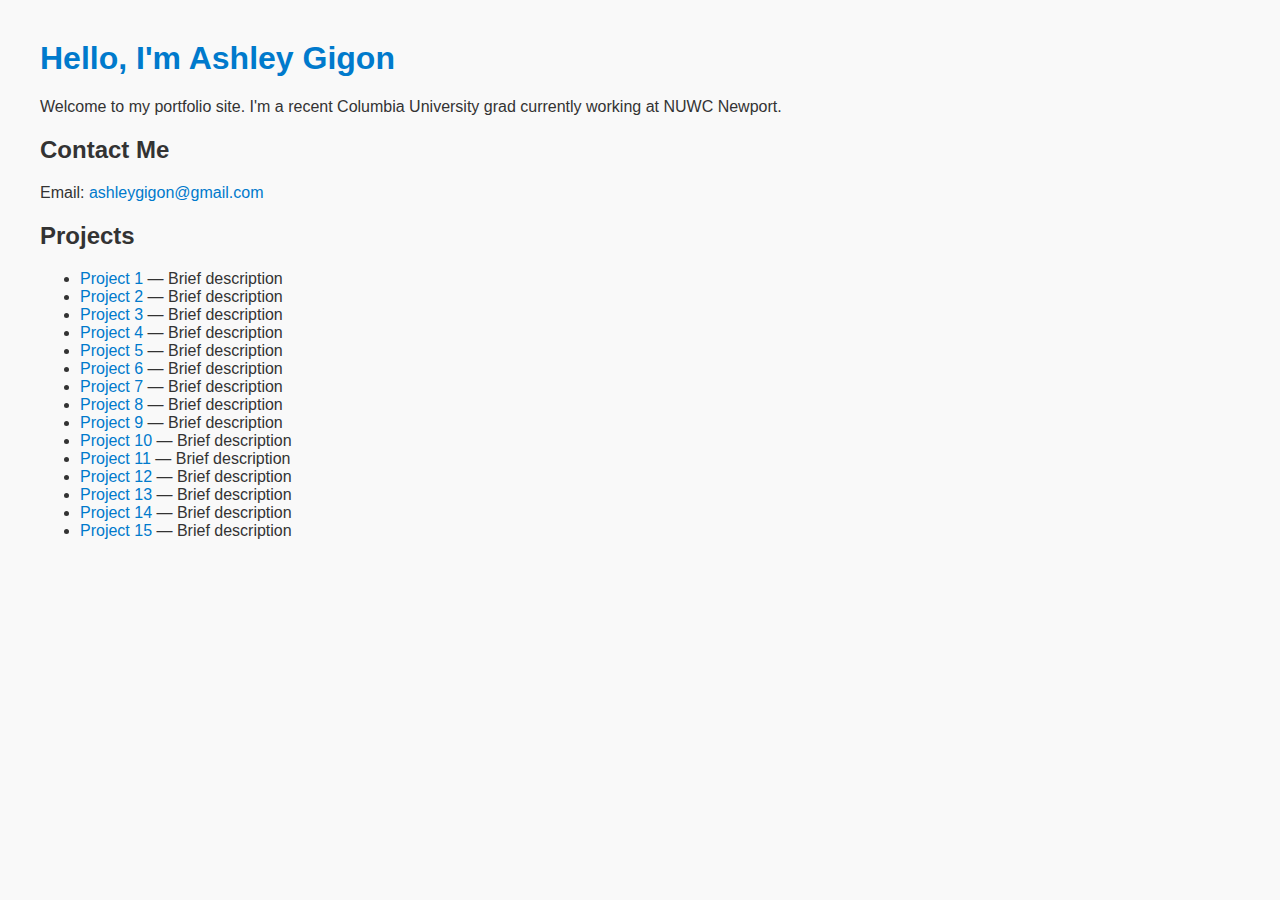
<file: index/index.html>
<!DOCTYPE html>
<html lang="en">
<head>
  <meta charset="UTF-8" />
  <title>Ashley Gigon - Portfolio</title>
  <style>
    body { font-family: Arial, sans-serif; margin: 40px; background: #f9f9f9; color: #333; }
    h1 { color: #007acc; }
    a { color: #007acc; text-decoration: none; }
    a:hover { text-decoration: underline; }
  </style>
</head>
<body>
  <h1>Hello, I'm Ashley Gigon</h1>
  <p>Welcome to my portfolio site. I'm a recent Columbia University grad currently working at NUWC Newport.</p>
  <h2>Contact Me</h2>
  <p>Email: <a href="mailto:ashleygigon@gmail.com">ashleygigon@gmail.com</a></p>
  <h2>Projects</h2>
  <ul>
    <li><a href="https://github.com/ashleygigon/project1">Project 1</a> — Brief description</li>
    <li><a href="https://github.com/ashleygigon/project2">Project 2</a> — Brief description</li>
    <li><a href="https://github.com/ashleygigon/project2">Project 3</a> — Brief description</li>
    <li><a href="https://github.com/ashleygigon/project2">Project 4</a> — Brief description</li>
    <li><a href="https://github.com/ashleygigon/project2">Project 5</a> — Brief description</li>
    <li><a href="https://github.com/ashleygigon/project2">Project 6</a> — Brief description</li>
    <li><a href="https://github.com/ashleygigon/project2">Project 7</a> — Brief description</li>
    <li><a href="https://github.com/ashleygigon/project2">Project 8</a> — Brief description</li>
    <li><a href="https://github.com/ashleygigon/project2">Project 9</a> — Brief description</li>
    <li><a href="https://github.com/ashleygigon/project2">Project 10</a> — Brief description</li>
    <li><a href="https://github.com/ashleygigon/project2">Project 11</a> — Brief description</li>
    <li><a href="https://github.com/ashleygigon/project2">Project 12</a> — Brief description</li>
    <li><a href="https://github.com/ashleygigon/project2">Project 13</a> — Brief description</li>
    <li><a href="https://github.com/ashleygigon/project2">Project 14</a> — Brief description</li>
    <li><a href="https://github.com/ashleygigon/project2">Project 15</a> — Brief description</li>
  </ul>
</body>
</html>
</file>
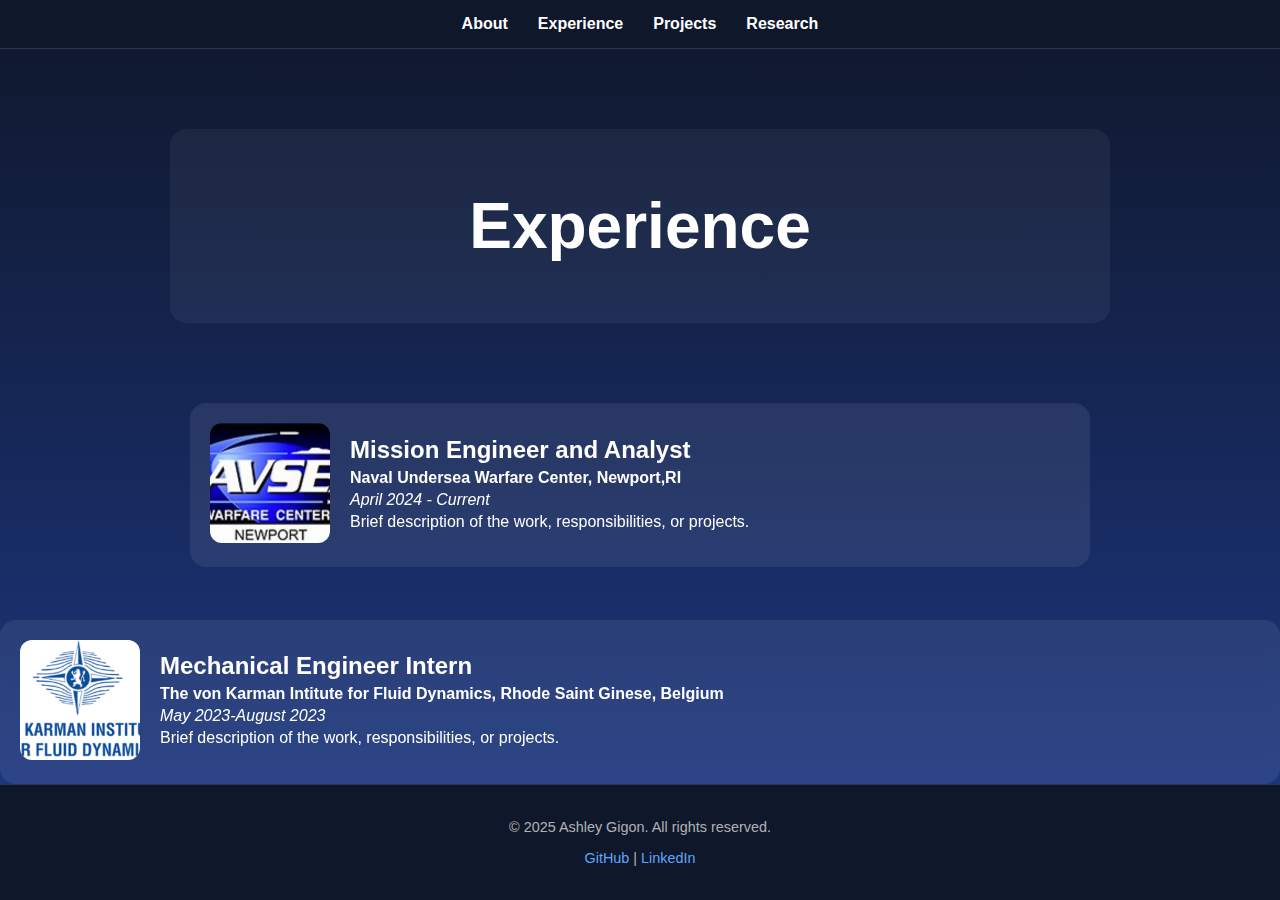
<file: experience.html>
<!DOCTYPE html>
<html lang="en">
<head>
  <meta charset="UTF-8" />
  <title>Experience - Ashley Gigon</title>
  <link rel="stylesheet" href="style.css" />
</head>

<body>
  <nav class="navbar">
    <a href="index.html">About</a>
    <a href="experience.html" class="active">Experience</a>
    <a href="projects.html">Projects</a>
    <a href="research.html">Research</a>
  </nav>

  <div class="content">
  <!-- Hero Title -->
  <section class="experience-hero">
    <h1>Experience</h1>
  </section>

  <!-- Experience Cards Section -->
  <section class="experience-list">

    <!-- Experience Card 1 -->
    <div class="experience-card">
      <div class="experience-image">
        <img src="nuwc.png" alt="Company Logo or Job Image">
      </div>
      <div class="experience-text">
        <h3>Mission Engineer and Analyst</h3>
        <p><strong>Naval Undersea Warfare Center, Newport,RI</strong></p>
        <p><em>April 2024 - Current</em></p>
        <p>Brief description of the work, responsibilities, or projects.</p>
      </div>
    </div>
  </section>
  </div>

    <!-- Experience Card 2 vki-->
    <div class="experience-card">
      <div class="experience-image">
        <img src="vki.png" alt="Company Logo or Job Image">
      </div>
      <div class="experience-text">
        <h3>Mechanical Engineer Intern</h3>
        <p><strong>The von Karman Intitute for Fluid Dynamics, Rhode Saint Ginese, Belgium</strong></p>
        <p><em>May 2023-August 2023</em></p>
        <p>Brief description of the work, responsibilities, or projects.</p>
      </div>
    </div>
  </section>
  </div>

    <!-- Experience Card 3 efd -->
     <!--
    <div class="efd-card">
      <div class="efd-image">
        <img src="efd.png" alt="Company Logo or Job Image">
      </div>
      <div class="experience-text">
        <h3>Job Title</h3>
        <p><strong>Company, Location</strong></p>
        <p><em>Dates</em></p>
        <p>Brief description of the work, responsibilities, or projects.</p>
      </div>
    </div>
  </section>
  </div>  -->

    <!-- Experience Card 4 gs -->
     <!--
    <div class="gs-card">
      <div class="gs-image">
        <img src="gs.png" alt="Company Logo or Job Image">
      </div>
      <div class="experience-text">
        <h3>Job Title</h3>
        <p><strong>Company, Location</strong></p>
        <p><em>Dates</em></p>
        <p>Brief description of the work, responsibilities, or projects.</p>
      </div>
    </div>
  </section>
  </div>      
-->
  <!-- Footer -->
  <footer>
    <p>&copy; 2025 Ashley Gigon. All rights reserved.</p>
    <p>
      <a href="https://github.com/ashleygigon" style="color: #60a5fa;">GitHub</a> |
      <a href="https://linkedin.com/in/ashleygigon" style="color: #60a5fa;">LinkedIn</a>
    </p>
  </footer>

</body>
</html>

<!--
<!DOCTYPE html>
<html lang="en">
<head>
  <meta charset="UTF-8" />
  <title>Experience - Ashley Gigon</title>
  <link rel="stylesheet" href="style.css" />
</head>
<body>
  <nav class="navbar">
    <a href="index.html">About</a>
    <a href="experience.html" class="active">Experience</a>
    <a href="projects.html">Projects</a>
    <a href="research.html">Research</a>
  </nav>

  <div class="content">
    <section class="section">
      <h2>Professional Experience</h2>

      <div class="job-entry">
        <img src="company-logo-placeholder.png" alt="Company Logo" class="job-logo" />
        <div>
          <h3>Job Title @ Company Name</h3>
          <p><strong>Dates:</strong> Month Year - Month Year</p>
          <ul>
            <li>Responsibility or achievement one.</li>
            <li>Responsibility or achievement two.</li>
            <li>How you made an impact or contributed.</li>
          </ul>
        </div>
      </div>

      <div class="job-entry">
        <img src="company-logo-placeholder.png" alt="Company Logo" class="job-logo" />
        <div>
          <h3>Job Title @ Another Company</h3>
          <p><strong>Dates:</strong> Month Year - Month Year</p>
          <ul>
            <li>Led development of X which resulted in Y.</li>
            <li>Collaborated with teams to do Z.</li>
          </ul>
        </div>
      </div>
    </section>
  </div>

  <footer>
    <p>&copy; 2025 Ashley Gigon. All rights reserved.</p>
    <p>
      <a href="https://github.com/ashleygigon">GitHub</a> |
      <a href="https://linkedin.com/in/ashleygigon">LinkedIn</a>
    </p>
  </footer>
</body>
</html>
-->
</file>
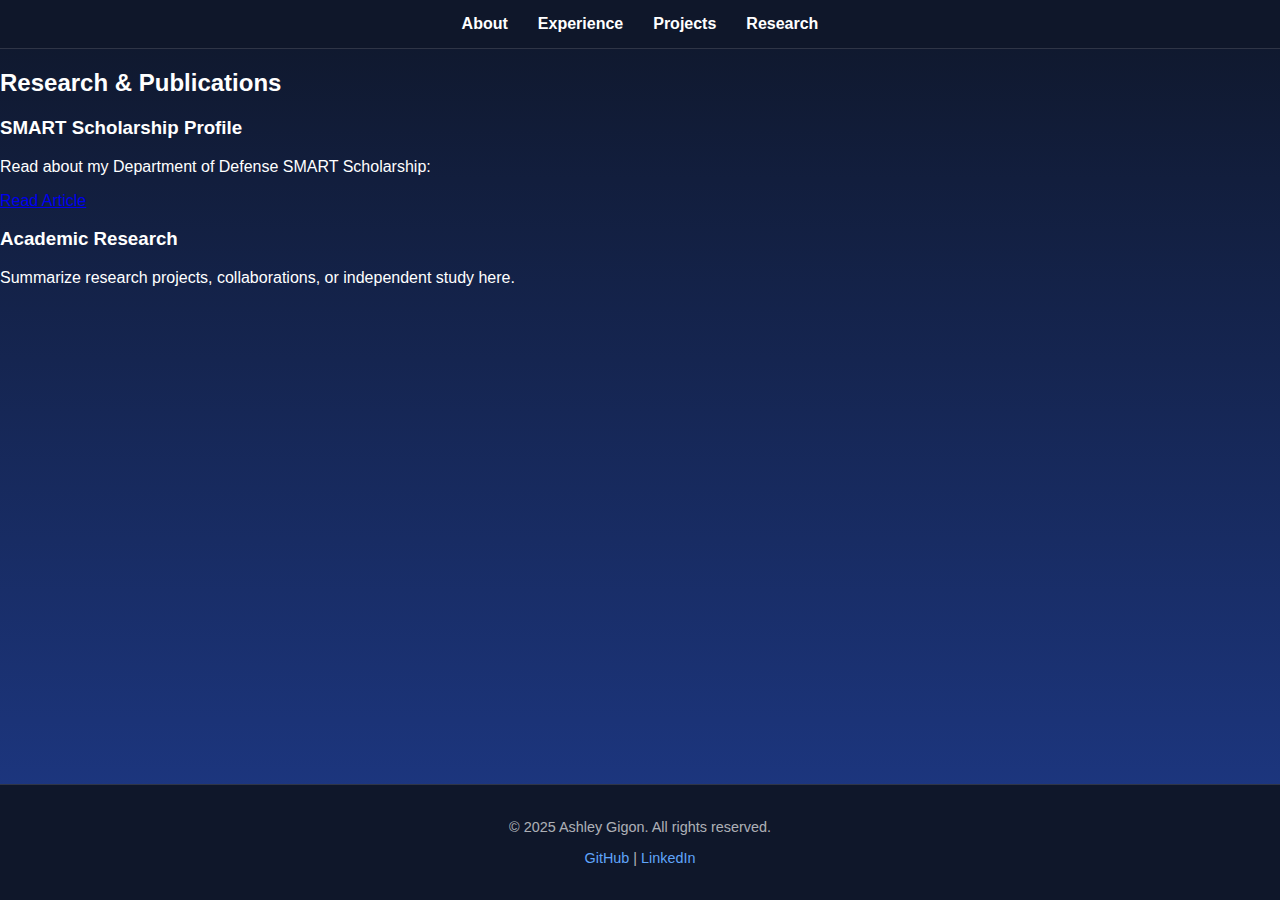
<file: research.html>
<!DOCTYPE html>
<html lang="en">
<head>
  <meta charset="UTF-8" />
  <title>Research - Ashley Gigon</title>
  <link rel="stylesheet" href="style.css" />
</head>
<body>
  <nav class="navbar">
    <a href="index.html">About</a>
    <a href="experience.html">Experience</a>
    <a href="projects.html">Projects</a>
    <a href="research.html" class="active">Research</a>
  </nav>

  <div class="content">
    <section class="section">
      <h2>Research & Publications</h2>

      <article class="research-entry">
        <h3>SMART Scholarship Profile</h3>
        <p>Read about my Department of Defense SMART Scholarship:</p>
        <a href="https://news.providence.edu/student-athlete-ashley-gigon-22-awarded-smart-scholarship-from-department-of-defense/" target="_blank">
          Read Article
        </a>
      </article>

      <article class="research-entry">
        <h3>Academic Research</h3>
        <p>Summarize research projects, collaborations, or independent study here.</p>
      </article>
    </section>
  </div>

  <footer>
    <p>&copy; 2025 Ashley Gigon. All rights reserved.</p>
    <p>
      <a href="https://github.com/ashleygigon">GitHub</a> |
      <a href="https://linkedin.com/in/ashleygigon">LinkedIn</a>
    </p>
  </footer>
</body>
</html>
</file>
<file: style.css>
/* Global Styles */
html, body {
  height: 100%;
  margin: 0;
  padding: 0;
  font-family: 'Helvetica Neue', sans-serif;
  background: linear-gradient(to bottom, #0f172a, #1e3a8a);
  background-repeat: no-repeat;
  background-size: cover;
  background-attachment: fixed;
  color: #fff;
  scroll-behavior: smooth;
  display: flex;
  flex-direction: column;
}

.navbar {
  position: sticky;
  top: 0;
  background-color: #0f172a;
  display: flex;
  justify-content: center;
  gap: 30px;
  padding: 15px 0;
  z-index: 1000;
  border-bottom: 1px solid #ffffff22;
}

.navbar a {
  color: #fff;
  text-decoration: none;
  font-weight: 600;
  font-size: 1rem;
  transition: color 0.2s ease;
}

.navbar a:hover {
  color: #60a5fa;
}

.content {
  flex: 1;
}

/* THIS IS ALL FOR THE ABOUT ME PAGE*/

/* Hero Section */
.hero {
  text-align: center;
  padding: 100px 20px 60px;
}

.hero h2, .hero h1 {
  font-size: 4rem;
  margin: 10px 0;
}

.hero p {
  font-size: 1.25rem;
  font-style: italic;
  margin: 0;
}

/* Page Break Line after Hero */
.page-break {
  width: 90%;
  max-width: 900px;
  height: 2px;
  background-color: #ffffff;
  margin: 40px auto;
  border-radius: 2px;
}

/* About Me Section */
.about-container {
  max-width: 900px;
  margin: 0 auto 60px;
  padding: 40px 30px;
  background: rgba(255, 255, 255, 0.05);
  border-radius: 16px;
  color: white;
  display: flex;
  gap: 30px;
  align-items: flex-start;
  flex-wrap: wrap;
  justify-content: space-between;
}

/* Left column: Title and photo stacked vertically */
.about-left {
  display: flex;
  flex-direction: column;
  min-width: 300px;
  max-width: 320px;
}

.about-left h2 {
  font-size: 1.8rem;
  margin-bottom: 20px;
  text-align: left;
}

.about-photo img {
  width: 100%;
  max-width: 300px;
  border-radius: 12px;
  box-shadow: 0 4px 12px rgba(0,0,0,0.2);
  margin-left: 0;
}

/* Right column: Text and social links */
.about-right {
  flex: 2 1 400px;
  display: flex;
  flex-direction: column;
  justify-content: flex-start;
  min-width: 300px;
}

.about-text {
  font-size: 1.1rem;
  line-height: 1.6;
  margin-bottom: 30px;
}

/* Social links container */
.social-links {
  display: flex;
  margin-top: auto;
  justify-content: flex-end;
  gap: 20px;
}

.social-links a {
  color: #60a5fa;
  font-weight: 600;
  text-decoration: none;
  font-size: 1.1rem;
  transition: color 0.2s ease;
}

.social-links a:hover {
  color: #90caff;
}

/* Education Section */
.education-section {
  max-width: 900px;
  margin: 60px auto;
  padding: 40px 30px;
  background: rgba(255, 255, 255, 0.05);
  border-radius: 16px;
  color: white;
  text-align: center;
}

.education-section h2 {
  font-size: 3rem;
  margin-top: 0;
  margin-bottom: 40px;
  text-align: center;
}

.edu-logos {
  display: flex;
  justify-content: space-evenly;
  gap: 40px;
  flex-wrap: nowrap;
}

.edu-logos div {
  flex: 1 1 0;
  min-width: 300px;
  max-width: 400px;
  text-align: center;
  display: flex;
  flex-direction: column;
  align-items: center;
}

.edu-logos img {
  max-width: 300px;
  width: 100%;
  height: auto;
  margin-bottom: 15px;
  box-shadow: 0 4px 12px rgba(0,0,0,0.2);
}

.edu-logos p {
  margin-top: 0;
  font-size: 1.1rem;
  line-height: 1.4;
  color: white;
  max-width: 400px;
  margin-left: auto;
  margin-right: auto;
}

/* Skills and Honors Section Container */
.skills-honors-container {
  max-width: 900px;
  margin: 60px auto;
  display: flex;
  gap: 30px;
  flex-wrap: wrap;
}

/* Skills Box */
.skills-section {
  flex: 1;
  min-width: 300px;
  background: rgba(255, 255, 255, 0.05);
  border-radius: 16px;
  padding: 40px 30px;
  color: white;
}

.skills-section h2 {
  margin-top: 0;
}

.skills-section ul {
  line-height: 1.8;
  padding-left: 20px;
}

/* Honors Box */
.honors-section {
  flex: 1;
  min-width: 300px;
  background: rgba(255, 255, 255, 0.05);
  border-radius: 16px;
  padding: 40px 30px;
  color: white;
}

.honors-section h2 {
  margin-top: 0;
}

.honors-section ul {
  line-height: 1.8;
  padding-left: 20px;
}

/* Contact Form Section */
.contact-section {
  max-width: 900px;
  margin: 60px auto 80px;
  padding: 40px 30px;
  background: rgba(255, 255, 255, 0.05);
  border-radius: 16px;
  color: white;
  box-sizing: border-box;
}

/* Contact Form Inputs & Button */
form input,
form textarea {
  width: 100%;
  padding: 10px;
  margin-bottom: 15px;
  border-radius: 8px;
  border: none;
  box-sizing: border-box;
}

form button {
  background-color: #60a5fa;
  color: white;
  padding: 10px 20px;
  border: none;
  border-radius: 8px;
  cursor: pointer;
  font-weight: bold;
}
.section-container {
  max-width: 900px; /* Match this to your About section */
  margin: 80px auto;
  padding: 40px 20px;
  background: rgba(255, 255, 255, 0.05);
  border-radius: 16px;
  color: #ffffff;
  box-sizing: border-box;
  width: 100%;
}

/* Footer */
footer {
  background-color: #0f172a;
  color: #ffffffaa;
  text-align: center;
  padding: 20px 10px;
  font-size: 0.9rem;
  border-top: 1px solid #ffffff22;
}

footer a {
  color: #60a5fa;
  text-decoration: none;
}


/* THIS IS ALL FOR THE EXPERIENCE PAGE*/

/* Hero title section */
.experience-hero {
  max-width: 900px;
  min-width: 900px;
  margin: 80px auto;
  padding: 60px 20px;
  background: rgba(255, 255, 255, 0.05);
  border-radius: 16px;
  text-align: center;
  color: white;
}

.experience-hero h1 {
  font-size: 4rem;
  font-weight: bold;
  margin: 0;
}

/* Experience list section */
.experience-list {
  max-width: 900px;
  min-width: 900px;
  margin: 40px auto;
  display: flex;
  flex-direction: column;
  gap: 20px;
}

/* Each experience card */
.experience-card {
  display: flex;
  flex-direction: row;
  background-color: rgba(255, 255, 255, 0.08);
  border-radius: 16px;
  padding: 20px;
  align-items: center;
  color: white;
  backdrop-filter: blur(4px);
}

/* Image section */
.experience-image img {
  width: 120px;
  height: 120px;
  object-fit: cover;
  border-radius: 12px;
}

/* Text section */
.experience-text {
  margin-left: 20px;
  flex: 1;
}

.experience-text h3 {
  margin: 0 0 5px;
  font-size: 1.5rem;
}

.experience-text p {
  margin: 4px 0;
}
</file>
